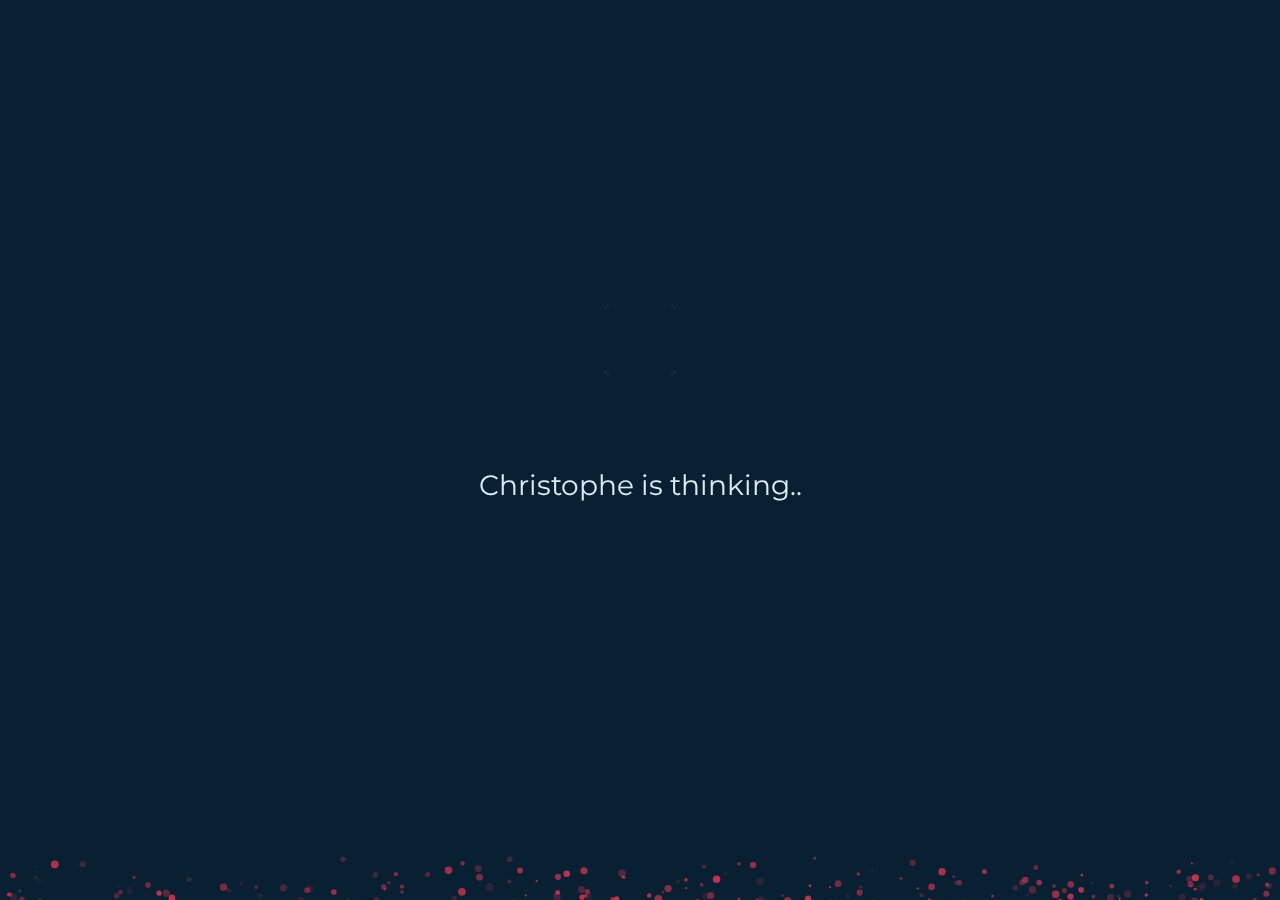
<file: index.html>
<!DOCTYPE html>
<html lang="en">
<head>
    <meta charset="UTF-8">
    <meta http-equiv="X-UA-Compatible" content="IE=edge">
    <meta name="viewport" content="width=µ, initial-scale=1.0">
    <link rel="preconnect" href="https://fonts.googleapis.com">
    <link rel="preconnect" href="https://fonts.gstatic.com" crossorigin>
    <link href="https://fonts.googleapis.com/css2?family=Montserrat:wght@100;300;400;600;700&family=Roboto:wght@100;300;400;700&display=swap" rel="stylesheet"> 
    <link rel="stylesheet" href="scss/style.css">
    <script src="app.js" defer></script>
    <title>Christophe Poisson</title>

    <link rel="shortcut icon" href="img/code-outline.svg" type="image/x-icon">

</head>
<body>
    <div class="loader-wrapper">
        <div class="loader">
            <div class="large-cube">
                <div class="small-cube"></div>
            </div>
        </div>
        <p>Christophe is thinking..</p>
    </div>
    <div id="large-header" class="large-header">
        <canvas id="demo-canvas"></canvas>    
    </div>
    <header id="header" class="loading">
        <img src="img/code-outline.svg" alt="logo-svg">
        <div class="burger" id="burger">
            <span></span>
        </div>
        <nav id="desktop-nav">
            <ul>
                <li id="section-1-desktop">Home</li>
                <li id="section-2-desktop">About</li>
                <li id="section-3-desktop">My work</li>
                <li id="section-4-desktop">Contact</li>
            </ul>
           
        </nav>

        <aside id="aside">
            <nav class="mobile-nav" id="mobile-nav">
                <ul>
                    <li id="section-1">Home</li>
                    <li id="section-2">About</li>
                    <li id="section-3">My work</li>
                    <li id="section-4">Contact</li>
                </ul>
               
            </nav>
        </aside>
        <div class="menu-bg" id="menu-bg" ></div>

        

    </header>
    <main class="loading" id="main">
        <section id="hero">
            <div id="hero-intro">
                Hello friend, my name is
            </div>
            <h1>Christophe Poisson</h1>
            <div id="hero-followup">
                I love to build stuff for the internet. And coffee
            </div>
           
            <p id="hero-description">
                I'm a junior web developer that primarily focuses on the front-end.
                I love minimal designs that bring ideas to life
            </p>
            <div class="btn" id="get-in-touch">
                Get in touch
            </div>
        </section>
        <section id="technology">
            <h2>About<span class="accent"> me</span></h2>
            
            <div class="bio">
                <p class="about">
                    I'm Chris a junior Web developer based in Belgium. My main focus is the front-end, but my skills don't stop there. I have some experience in several programming languages such as C++ and Java. I'm open to all kinds of new technologies and always eager to learn in order to become a more polyvalent developer. I'm currently learning TailWind CSS and PHP. 
                </p>
                <a class="resume btn" href="resume.pdf" target="_blank">Check out my resume</a>
            </div>
            
            <p class="description" id="grid-tech">
                Those are the main <span class="accent"> tech</span> I'm using to build websites
            </p>

           <div class="skill-wrapper">
                <div class="skill-card" id="HTML">
                    <h3>
                    <span class="accent">&lt;</span> HTML 5 <span class="accent">&gt;</span>
                    </h3>
                    <p>
                    Every serious Websites need a strong back bone. I'm using HTML 5 to give proper and solid foundation to any website I build.
                    </p>
                </div>
                <div class="skill-card" id="CSS">
                    <h3>
                    <span class="accent">{</span> CSS 3 <span class="accent">}</span>
                    </h3>
                    <p>
                    The first impression given by your Website is his look. I use CSS 3 to create simple yet attractive designs that will make your website pop 
                    </p>
                </div>
                <div class="skill-card" id="ES6">
                    <h3>
                    Javascript <span class="accent" >( );</span>
                    </h3>
                    <p>
                    Every website can become more catchy with Javascript. I use Javascript to create immersive and rich experiences for the users
                    </p>
                </div>
                <div class="skill-card" id="SASS">
                    <h3>
                    <span class="accent">_</span> SASS 
                    </h3>
                    <p>
                    Writing maintainable code is important. Extending CSS with SASS allows me to write CSS more effectively while unlocking new features to get the most out of CSS
                    </p>
                </div>
           </div>
          
            <p class="description" id="grid-tool">
                Some <span class="accent"> tools</span> I'm familar with: 
            </p>
            <div class="tool-wrapper" id="tool-card">
                <div class="tool-card">
                    <img src="img/tool.svg" alt="tool-icon" class="tool">
                    <h3>VSCode</h3>
                    <p>
                        Having a feature rich editor can come a long way when it comes to productivity. VScode features allow me to work faster and more efficiently
                    </p>
                </div>

                <div class="tool-card">
                    <img src="img/tool.svg" alt="tool-icon" class="tool">
                    <h3>GitHub</h3>
                    <p>
                        GitHub is one of the most popular collaboration tool out there. GitHub provide must have tool for collaboration and versioning  to always be as efficient as possible
                    </p>
                </div>

                <div class="tool-card">
                    <img src="img/tool.svg" alt="tool-icon" class="tool">
                    <h3>Figma</h3>
                    <p>
                        Jumping straight into coding is never a great way to approach website developement. I use Figma to get my idea in place and get feedback about any design idea
                    </p>
                </div>



              
               
            </div>

        </section>
        <section id="showcase">
            <h2>Some of my <span class="accent"> Projects</span></h2>
            <div class="portfolio-card odd-card">
                <img src="img/devfinder.png" alt="project-1">
                
                <div class="card-info ">
                    <h3>GitHub devfinder</h3>
                    <p class="app-presentation">
                        Simple web app that allows the user to search through the github user base to gather general info about developers from github. Uses the github API to fetch the various data
                    </p>
                    <div class="link-wrapper">
                        <a href="https://github.com/KruleDev/GitHubuserSearch" target="_blank">See on github</a>
                        <img src="img/chevron-right-outline.svg" alt="arrow-link">
                    </div>
                    <h4>Tech used</h4>
                    <div class="tech-used">
                        <div class="tech">HTML 5</div>
                        <div class="tech">CSS 3</div>
                        <div class="tech">Javascript</div>
                        <div class="tech">API</div>
                    </div>
    
                    <div class="link-wrapper">
                        <a href="https://git-hubuser-search.vercel.app/" target="_blank">See the website live</a>
                        <img src="img/external-link-outline.svg" alt="arrow-link" id="external-icon">
                    </div>
                </div>
               
            </div>
            <div class="portfolio-card even-card">
                <img src="img/project-2.png" alt="project-1">
                
                <div class="card-info">
                    <h3>OpenData Bruxelles</h3>
                    <p class="app-presentation">
                        Web app that fetches data from the OpenData API to provide the nearest public WiFi network in Bruxelles. The static maps are generated with Jawg maps
                    </p>
                    <div class="link-wrapper">
                        <a href="https://github.com/KruleDev/OpenDataBruxelles" target="_blank">See on github</a>
                        <img src="img/chevron-right-outline.svg" alt="arrow-link">
                    </div>
                    <h4>Tech used</h4>
                    <div class="tech-used">
                        <div class="tech">HTML 5</div>
                        <div class="tech">CSS 3</div>
                        <div class="tech">Javascript</div>
                        <div class="tech">API</div>
                    </div>
    
                    <div class="link-wrapper">
                        <a href="https://open-data-bruxelles.vercel.app/" target="_blank">See the website live</a>
                        <img src="img/external-link-outline.svg" alt="arrow-link" id="external-icon">
                    </div>
                </div>
               
            </div>

            <div class="portfolio-card odd-card">
                <img src="img/project-3.png" alt="project-1" >
                
                <div class="card-info ">
                    <h3>Fiber Landing Page</h3>
                    <p class="app-presentation">
                       Classic Landing page design from Codewell. Build with mobile first in mind, it contains most of the primary component of a regular landing page. 
                    </p>
                    <div class="link-wrapper">
                        <a href="https://github.com/KruleDev/FiberLandingPage" target="_blank">See on github</a>
                        <img src="img/chevron-right-outline.svg" alt="arrow-link">
                    </div>
                    <h4>Tech used</h4>
                    <div class="tech-used">
                        <div class="tech">HTML 5</div>
                        <div class="tech">CSS 3</div>
                        <div class="tech">Mobile first</div>

                    </div>
    
                    <div class="link-wrapper">
                        <a href="https://fiber-landing-page-coral.vercel.app/" target="_blank">See the website live</a>
                        <img src="img/external-link-outline.svg" alt="arrow-link" id="external-icon">
                    </div>
                </div>
               
            </div>
        </section>
        <section id="contact">
            <h2>Get in <span class="accent"> touch</span> !</h2>
            <p>
                Feel free to send a message if you want to chat about a project. Ill gladly answer to discuss any idea you have in mind
               
            </p>
            <div class="socials">
                <p>
                    Or you can reach me on my <span class="accent">socials</span>:
                </p>
                <div class="socials-link">
                    <a href="https://codepen.io/kruledev" target="_blank">
                        <img src="img/codepen.svg" alt="codepen-social" >
                    </a>
                    <a href="https://github.com/KruleDev" target="_blank">
                        <img src="img/github-outline.svg" alt="github-social" >
                    </a>
                    <a href="https://twitter.com/DevKrule" target="_blank">
                        <img src="img/twitter-outline.svg" alt="codepen-social">
                    </a>
                </div>
               
            </div>
            <form action="https://formsubmit.co/csa.poisson@protonmail.com" method="POST" class="contact-form">
                <input type="text" name="name" placeholder="Name" required>
                <input type="email" name="email" placeholder="Your email" required>
                <input type="hidden" name="_captcha" value="false">
                <input type="hidden" name="_next" value="https://christophe-poisson-portfolio.vercel.app/thanks.html">
                <textarea name="message" id="message-mail" cols="20" rows="10" placeholder="Your message"></textarea>
                <button type="submit" class="contact-submit" id="contact-submit">Send your message</button>
           </form>

        </section>
        
    </main>
    <footer class="loading" id="footer">
        &copy; Krule Dev 2021
    </footer>
</body>
</html>
</file>
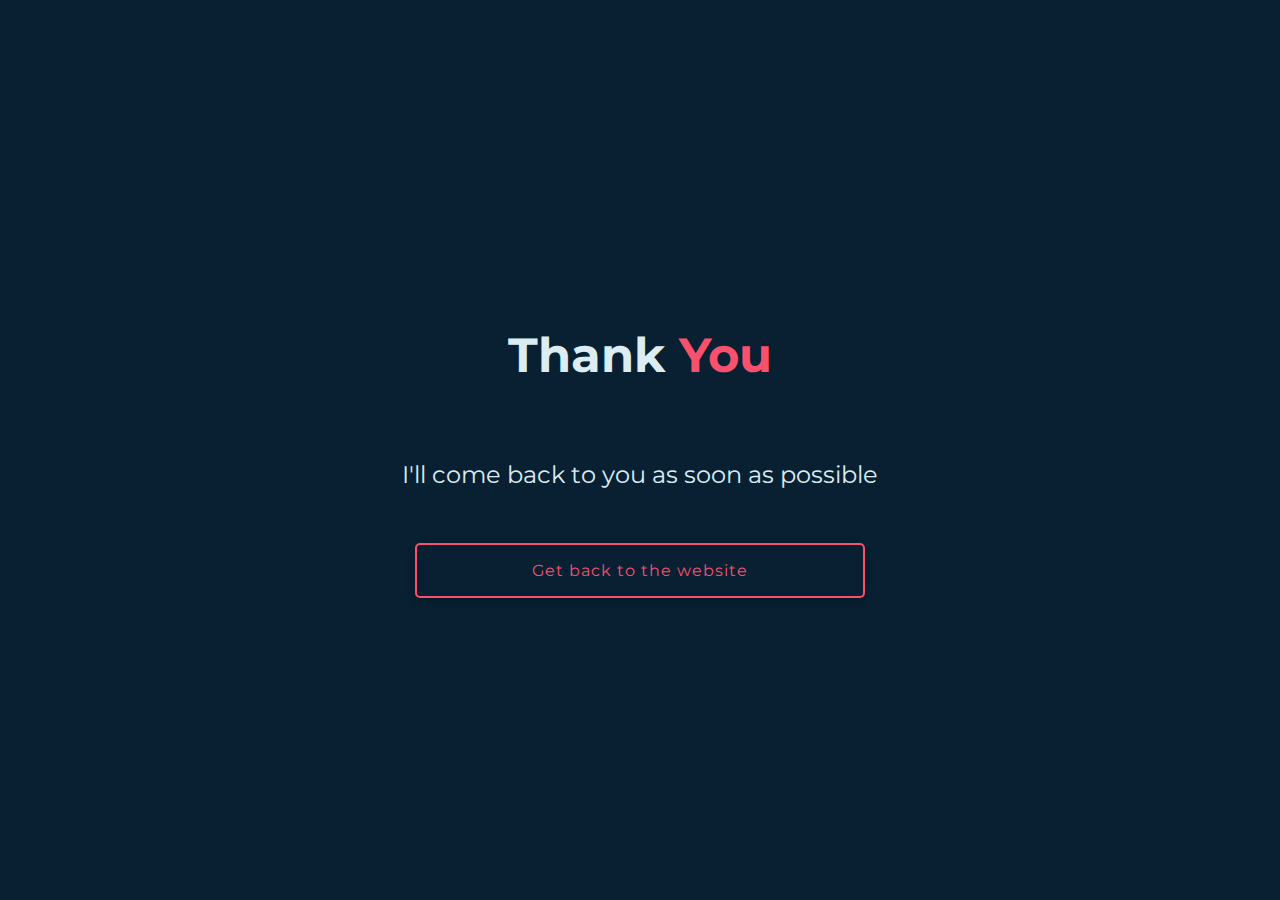
<file: thanks.html>
<!DOCTYPE html>
<html lang="en">
<head>
    <meta charset="UTF-8">
    <meta http-equiv="X-UA-Compatible" content="IE=edge">
    <meta name="viewport" content="width=device-width, initial-scale=1.0">
    <link rel="preconnect" href="https://fonts.googleapis.com">
    <link rel="preconnect" href="https://fonts.gstatic.com" crossorigin>
    <link href="https://fonts.googleapis.com/css2?family=Montserrat:wght@100;300;400;600;700&family=Roboto:wght@100;300;400;700&display=swap" rel="stylesheet"> 
    <link rel="stylesheet" href="scss/style.css">
    <link rel="shortcut icon" href="img/code-outline.svg" type="image/x-icon">
    <title>Thank you !</title>
</head>
<body>
    <div class="thank-you-wrapper">
        <h1>Thank <span class="accent">You</span></h1>
        <p>I'll come back to you as soon as possible</p>
        <a href="index.html" class="btn">Get back to the website</a>
    </div>
    
</body>
</html>
</file>
<file: scss/style.css>
/*#f73e5e*/
/*6B778D*/
html, * {
  -webkit-box-sizing: border-box;
          box-sizing: border-box;
  padding: 0;
  margin: 0;
}

h1 {
  margin: 1.5rem 0;
}

h2 {
  margin: 0.625rem 0 3.125rem 0;
}

h3 {
  margin-bottom: 1rem;
}

h4 {
  margin-top: 0.625rem;
}

a {
  text-decoration: none;
}

li {
  list-style-type: none;
}

/* 
    * General typo rules only
    * Component typography rules are in the respective component file
*/
body, input, textarea, button {
  font-family: 'Montserrat', sans-serif;
}

h1, h2, h3, h4 {
  font-weight: 400;
}

h1 {
  font-size: clamp(2rem, 8vw, 4rem);
}

h2 {
  font-size: clamp(2rem, 8vw, 3rem);
}

h3 {
  font-size: 1.25rem;
}

h4 {
  font-size: 1.125rem;
}

p {
  line-height: 1.6;
  text-align: justify;
}

body {
  display: -webkit-box;
  display: -ms-flexbox;
  display: flex;
  -webkit-box-orient: vertical;
  -webkit-box-direction: normal;
      -ms-flex-direction: column;
          flex-direction: column;
  -webkit-box-align: center;
      -ms-flex-align: center;
          align-items: center;
  background-color: #082032;
  color: #DBEDF3;
}

main {
  width: 100%;
  display: -webkit-box;
  display: -ms-flexbox;
  display: flex;
  -webkit-box-orient: vertical;
  -webkit-box-direction: normal;
      -ms-flex-direction: column;
          flex-direction: column;
  -webkit-box-align: center;
      -ms-flex-align: center;
          align-items: center;
}

section {
  width: clamp(20rem, 80vw, 43.75rem);
  margin-bottom: 6.25rem;
}

.accent {
  color: #f8516d;
}

#large-header {
  position: fixed;
  height: 100vh;
  width: 100vw;
  z-index: -1;
}

header {
  display: -webkit-box;
  display: -ms-flexbox;
  display: flex;
  -webkit-box-align: center;
      -ms-flex-align: center;
          align-items: center;
  -webkit-box-pack: justify;
      -ms-flex-pack: justify;
          justify-content: space-between;
  position: fixed;
  padding: 0 clamp(0.5rem, 10%, 2rem);
  top: 0;
  -webkit-transition: 0.3s;
  transition: 0.3s;
  width: 100%;
  background-color: #082032;
  height: 4.375em;
  z-index: 2;
}

header img {
  max-height: 3.125em;
}

/************************************************************************/
/******************************HERO SECTION******************************/
/************************************************************************/
#hero {
  padding-top: 11.875rem;
  display: -webkit-box;
  display: -ms-flexbox;
  display: flex;
  -webkit-box-orient: vertical;
  -webkit-box-direction: normal;
      -ms-flex-direction: column;
          flex-direction: column;
  min-height: calc(100vh - 4.375rem);
}

#hero-intro {
  color: #f8516d;
  letter-spacing: 1px;
  font-size: 1.125rem;
}

#hero-followup {
  color: #97a0b0;
  font-size: clamp(1.625rem, 8vw, 2.75rem);
}

#hero-description {
  margin: 4.375rem 0;
  letter-spacing: 1px;
  width: clamp(20rem, 60vw, 31.25rem);
}

/************************************************************************/
/*****************************ABOUT SECTION******************************/
/************************************************************************/
#technology {
  display: -webkit-box;
  display: -ms-flexbox;
  display: flex;
  -webkit-box-orient: vertical;
  -webkit-box-direction: normal;
      -ms-flex-direction: column;
          flex-direction: column;
}

#technology .description {
  font-size: clamp(1.125rem, 8vw, 1.75rem);
  color: #6B778D;
  margin: 50px 0;
}

.bio {
  display: -webkit-box;
  display: -ms-flexbox;
  display: flex;
  -webkit-box-orient: vertical;
  -webkit-box-direction: normal;
      -ms-flex-direction: column;
          flex-direction: column;
  -webkit-box-align: center;
      -ms-flex-align: center;
          align-items: center;
}

.bio a {
  margin: 1.875rem 0;
}

.about {
  margin: 1.875rem 0;
  letter-spacing: 1px;
  position: relative;
  width: clamp(20rem, 60vw, 28.125rem);
}

.about::before {
  content: '';
  position: absolute;
  width: 1.25rem;
  height: 1.25rem;
  top: -1.875rem;
  left: 0;
  background-image: url("../img/left-quote-svgrepo-com.svg");
}

.about::after {
  content: '';
  position: absolute;
  width: 1.25rem;
  height: 1.25rem;
  bottom: -1.875rem;
  right: 0;
  background-image: url("../img/right-quote-svgrepo-com.svg");
}

.skill-wrapper {
  display: -webkit-box;
  display: -ms-flexbox;
  display: flex;
  -ms-flex-wrap: wrap;
      flex-wrap: wrap;
  -webkit-box-pack: center;
      -ms-flex-pack: center;
          justify-content: center;
  -webkit-box-align: center;
      -ms-flex-align: center;
          align-items: center;
}

.tool-wrapper {
  display: -webkit-box;
  display: -ms-flexbox;
  display: flex;
  -ms-flex-wrap: wrap;
      flex-wrap: wrap;
  -webkit-box-pack: center;
      -ms-flex-pack: center;
          justify-content: center;
}

/************************************************************************/
/*****************************PROJECT SECTION****************************/
/************************************************************************/
#showcase {
  display: -webkit-box;
  display: -ms-flexbox;
  display: flex;
  -webkit-box-orient: vertical;
  -webkit-box-direction: normal;
      -ms-flex-direction: column;
          flex-direction: column;
  -webkit-box-align: center;
      -ms-flex-align: center;
          align-items: center;
}

/************************************************************************/
/****************************CONTACT SECTION*****************************/
/************************************************************************/
#contact {
  gap: 2rem;
}

#contact p {
  margin-bottom: 1.875rem;
  color: #DBEDF3;
}

.contact-submit, .btn {
  text-align: center;
  font-size: 1rem;
  position: relative;
  letter-spacing: 1px;
}

.socials-link {
  display: -webkit-box;
  display: -ms-flexbox;
  display: flex;
  -ms-flex-pack: distribute;
      justify-content: space-around;
}

.socials-link a img {
  width: 1.875rem;
  -webkit-transition: .1s ease-in-out;
  transition: .1s ease-in-out;
}

.socials-link a img:hover {
  -webkit-transform: scale(1.2);
          transform: scale(1.2);
}

footer {
  padding: 1.25rem 2.5rem;
  color: #97a0b0;
  border-top: 1px solid #f8516d;
}

.thank-you-wrapper {
  display: -webkit-box;
  display: -ms-flexbox;
  display: flex;
  -webkit-box-orient: vertical;
  -webkit-box-direction: normal;
      -ms-flex-direction: column;
          flex-direction: column;
  -webkit-box-align: center;
      -ms-flex-align: center;
          align-items: center;
  -webkit-box-pack: center;
      -ms-flex-pack: center;
          justify-content: center;
  gap: 3rem;
  min-height: 100vh;
  width: clamp(18rem, 90vw, 40rem);
}

.thank-you-wrapper h1 {
  font-size: 3rem;
  font-weight: bold;
}

.thank-you-wrapper p {
  font-size: 1.5rem;
}

.skill-card {
  background-color: #2C394B;
  min-width: 20rem;
  max-width: 22.5rem;
  padding: 1.25rem 1.875rem;
  border-radius: 5px;
  position: relative;
  margin: 1.25rem;
  /*
     TODO: Find a better way to get the same height
     TODO: Grid on col flow ?
    */
  min-height: 245px;
  -webkit-box-shadow: rgba(0, 0, 0, 0.24) 0px 3px 8px;
          box-shadow: rgba(0, 0, 0, 0.24) 0px 3px 8px;
}

.skill-card h3 {
  text-align: center;
  font-size: 1.5rem;
}

.skill-card p {
  margin-top: 1.25rem;
  color: #97a0b0;
}

.skill-card:before, .skill-card:after {
  content: '';
  position: absolute;
  top: 0;
  left: 0;
  right: 0;
  bottom: 0;
  border-radius: inherit;
  border: 3px solid #f8516d;
}

.skill-card:before {
  -webkit-clip-path: inset(0 calc(100% - 5rem) calc(100% - 2.5rem) 0);
          clip-path: inset(0 calc(100% - 5rem) calc(100% - 2.5rem) 0);
}

.skill-card::after {
  -webkit-clip-path: inset(calc(100% - 2.5rem) 0 0 calc(100% - 5rem));
          clip-path: inset(calc(100% - 2.5rem) 0 0 calc(100% - 5rem));
}

.tool-card {
  position: relative;
  min-width: 20rem;
  max-width: 22rem;
  background-color: #2C394B;
  padding: 1.25rem 1.875rem;
  border-radius: 5px;
  overflow: hidden;
  -webkit-box-shadow: rgba(0, 0, 0, 0.24) 0px 3px 8px;
          box-shadow: rgba(0, 0, 0, 0.24) 0px 3px 8px;
  margin: 1.25rem;
}

.tool-card h3 {
  color: #f8516d;
}

.tool-card .tool {
  position: absolute;
  width: 18.75rem;
}

.tool-card p {
  position: relative;
}

.portfolio-card {
  display: -webkit-box;
  display: -ms-flexbox;
  display: flex;
  -webkit-box-orient: vertical;
  -webkit-box-direction: normal;
      -ms-flex-direction: column;
          flex-direction: column;
  width: clamp(20rem, 90vw, 28.125rem);
  border-radius: 5px;
  overflow: hidden;
  margin-bottom: 2.5rem;
  -webkit-box-shadow: rgba(0, 0, 0, 0.24) 0px 3px 8px;
          box-shadow: rgba(0, 0, 0, 0.24) 0px 3px 8px;
}

.portfolio-card .card-info {
  display: -webkit-box;
  display: -ms-flexbox;
  display: flex;
  -webkit-box-orient: vertical;
  -webkit-box-direction: normal;
      -ms-flex-direction: column;
          flex-direction: column;
  background-color: #2C394B;
  padding: 1.25rem;
}

.portfolio-card + img {
  position: relative;
  width: 100%;
  -ms-flex-item-align: center;
      -ms-grid-row-align: center;
      align-self: center;
  -webkit-box-shadow: 0 4px 4px -2px rgba(0, 0, 0, 0.24);
          box-shadow: 0 4px 4px -2px rgba(0, 0, 0, 0.24);
}

.app-presentation {
  color: #97a0b0;
}

.tech-used {
  font-weight: 600;
  display: -webkit-box;
  display: -ms-flexbox;
  display: flex;
  -webkit-box-pack: space-evenly;
      -ms-flex-pack: space-evenly;
          justify-content: space-evenly;
}

.tech {
  padding: .5rem;
  background-color: #f8516d;
  border-radius: 2rem;
  font-size: 0.75rem;
  margin: 1.875rem 0;
  -webkit-box-shadow: rgba(0, 0, 0, 0.15) 0px 5px 15px 0px;
          box-shadow: rgba(0, 0, 0, 0.15) 0px 5px 15px 0px;
}

.btn, .contact-submit {
  background-color: #082032;
  border: 0.125rem solid #f8516d;
  -webkit-box-shadow: rgba(0, 0, 0, 0.24) 0px 3px 8px;
          box-shadow: rgba(0, 0, 0, 0.24) 0px 3px 8px;
  z-index: 1;
  border-radius: 5px;
  color: #f8516d;
  padding: 1rem 1.25rem;
  width: clamp(20rem, 100%, 28.125rem);
  -webkit-transition: 0.4s ease-in-out;
  transition: 0.4s ease-in-out;
  cursor: pointer;
  overflow: hidden;
}

.btn:hover, .contact-submit:hover {
  color: #DBEDF3;
}

.btn:hover::before, .contact-submit:hover::before {
  -webkit-transform: scaleX(1.1);
          transform: scaleX(1.1);
}

.btn::before, .contact-submit::before {
  content: '';
  z-index: -1;
  position: absolute;
  top: 0;
  left: 0;
  bottom: 0;
  right: 0;
  background-color: #f8516d;
  -webkit-transition: -webkit-transform 0.3s ease-in-out;
  transition: -webkit-transform 0.3s ease-in-out;
  transition: transform 0.3s ease-in-out;
  transition: transform 0.3s ease-in-out, -webkit-transform 0.3s ease-in-out;
  -webkit-transform: scaleX(0);
          transform: scaleX(0);
  -webkit-transform-origin: left;
          transform-origin: left;
}

.contact-submit {
  width: 100%;
}

.link-wrapper {
  display: -webkit-box;
  display: -ms-flexbox;
  display: flex;
  -webkit-box-align: center;
      -ms-flex-align: center;
          align-items: center;
  -ms-flex-item-align: end;
      align-self: flex-end;
  margin: .5rem;
}

.link-wrapper a {
  color: #DBEDF3;
  position: relative;
  overflow: hidden;
  background: -webkit-gradient(linear, left top, right top, from(#f8516d), color-stop(50%, #f8516d), color-stop(50%, #DBEDF3));
  background: linear-gradient(to right, #f8516d, #f8516d 50%, #DBEDF3 50%);
  background-clip: text;
  -webkit-background-clip: text;
  -webkit-text-fill-color: transparent;
  background-size: 200% 100%;
  background-position: 100%;
  -webkit-transition: background-position 275ms ease;
  transition: background-position 275ms ease;
  -webkit-transition: 0.2s ease-in-out;
  transition: 0.2s ease-in-out;
  font-size: 0.938rem;
  font-weight: 600;
}

.link-wrapper:hover a {
  background-position: 0 100%;
  -webkit-transform: scale(1.1);
          transform: scale(1.1);
}

.link-wrapper:focus a {
  background-position: 0 100%;
  -webkit-transform: scale(1.1);
          transform: scale(1.1);
}

.link-wrapper:hover img {
  -webkit-transform: scale(1.3) rotateZ(360deg) translateX(0.25rem);
          transform: scale(1.3) rotateZ(360deg) translateX(0.25rem);
}

.link-wrapper img {
  width: 1.875rem;
  -webkit-transition: 0.2s ease-in-out;
  transition: 0.2s ease-in-out;
}

#external-icon {
  height: 1.25rem;
  margin: 0 .5rem;
}

/************************************************************************/
/***************************LOADING ANIMATION****************************/
/************************************************************************/
/*
 * Loading animation made of 2 cube rotating, one of wich scaling down and up
*/
.loader-wrapper {
  display: -webkit-box;
  display: -ms-flexbox;
  display: flex;
  -webkit-box-orient: vertical;
  -webkit-box-direction: normal;
      -ms-flex-direction: column;
          flex-direction: column;
  -webkit-box-pack: center;
      -ms-flex-pack: center;
          justify-content: center;
  -webkit-box-align: center;
      -ms-flex-align: center;
          align-items: center;
  height: 100vh;
}

.loader-wrapper p {
  font-size: 1.75rem;
  margin: 3.125em 0;
  text-align: center;
}

.loader {
  -webkit-animation: loader-rotation 1s infinite ease-in-out;
          animation: loader-rotation 1s infinite ease-in-out;
}

@-webkit-keyframes loader-rotation {
  0% {
    -webkit-transform: rotate(0deg);
            transform: rotate(0deg);
  }
  100% {
    -webkit-transform: rotate(90deg);
            transform: rotate(90deg);
  }
}

@keyframes loader-rotation {
  0% {
    -webkit-transform: rotate(0deg);
            transform: rotate(0deg);
  }
  100% {
    -webkit-transform: rotate(90deg);
            transform: rotate(90deg);
  }
}

.large-cube, .small-cube {
  height: 4.375rem;
  width: 4.375rem;
  background-color: #f8516d;
  border-radius: 5px;
}

.small-cube {
  background-color: #082032;
  -webkit-animation: small-box-animation 1s alternate infinite ease-in-out;
          animation: small-box-animation 1s alternate infinite ease-in-out;
}

@-webkit-keyframes small-box-animation {
  0% {
    -webkit-transform: scale(0.6);
            transform: scale(0.6);
  }
  100% {
    -webkit-transform: scale(0.8);
            transform: scale(0.8);
  }
}

@keyframes small-box-animation {
  0% {
    -webkit-transform: scale(0.6);
            transform: scale(0.6);
  }
  100% {
    -webkit-transform: scale(0.8);
            transform: scale(0.8);
  }
}

.loading {
  opacity: 0;
  display: none;
}

html {
  scrollbar-color: #f8516d #061825;
  scrollbar-width: thin;
}

html ::-webkit-scrollbar {
  width: .5rem;
}

html ::-webkit-scrollbar-track {
  border-radius: 0.625rem;
}

html ::-webkit-scrollbar-thumb {
  border-radius: .5rem;
  background-color: #f8516d;
}

nav ul {
  display: -webkit-box;
  display: -ms-flexbox;
  display: flex;
  -webkit-box-align: center;
      -ms-flex-align: center;
          align-items: center;
  -webkit-box-pack: center;
      -ms-flex-pack: center;
          justify-content: center;
}

nav ul li {
  margin: 0.625rem;
  cursor: pointer;
  -webkit-transition: 0.2s ease-in-out;
  transition: 0.2s ease-in-out;
  position: relative;
}

nav ul li:hover:after {
  width: 100%;
  left: 0;
}

nav ul li:after {
  content: "";
  height: .125rem;
  left: 50%;
  display: block;
  position: absolute;
  background: #f8516d;
  -webkit-transition: width 0.3s ease 0s, left 0.3s ease 0s;
  transition: width 0.3s ease 0s, left 0.3s ease 0s;
  width: 0;
  -webkit-transform: translateY(0.3125rem);
          transform: translateY(0.3125rem);
}

#desktop-nav {
  display: none;
}

#desktop-nav li:hover {
  color: #f8516d;
}

.mobile-nav {
  display: none;
  -webkit-box-orient: vertical;
  -webkit-box-direction: normal;
      -ms-flex-direction: column;
          flex-direction: column;
  -webkit-box-align: center;
      -ms-flex-align: center;
          align-items: center;
  position: fixed;
  top: 0;
  right: 0;
  bottom: 0;
  z-index: -1;
  padding: 1.25rem;
}

.mobile-nav ul {
  display: -webkit-box;
  display: -ms-flexbox;
  display: flex;
  -webkit-box-orient: vertical;
  -webkit-box-direction: normal;
      -ms-flex-direction: column;
          flex-direction: column;
  padding-top: 3.125rem;
}

.mobile-nav ul li {
  margin: 1.25rem;
  font-size: 1.125rem;
}

.mobile-nav ul li:hover {
  -webkit-transform: scale(1.1);
          transform: scale(1.1);
}

aside {
  opacity: 0;
  visibility: hidden;
  -webkit-transition: opacity 0.6s ease-in-out;
  transition: opacity 0.6s ease-in-out;
}

aside.test {
  opacity: 1;
  visibility: visible;
}

.mobile-menu-active {
  display: -webkit-box;
  display: -ms-flexbox;
  display: flex;
}

.contact-form {
  display: -webkit-box;
  display: -ms-flexbox;
  display: flex;
  -webkit-box-orient: vertical;
  -webkit-box-direction: normal;
      -ms-flex-direction: column;
          flex-direction: column;
  -webkit-box-align: center;
      -ms-flex-align: center;
          align-items: center;
  color: #DBEDF3;
  caret-color: #DBEDF3;
  min-width: 20rem;
  margin-top: 1.875rem;
}

.contact-form input, .contact-form textarea {
  color: #DBEDF3;
  font-size: 1rem;
  background-color: #2C394B;
  width: clamp(20rem, 80vw, 25rem);
  min-width: 20rem;
  padding: 0.8rem;
  margin: .5rem 0 .5rem 0;
  border: none;
  border-radius: 5px;
  -webkit-box-shadow: rgba(0, 0, 0, 0.24) 0px 3px 8px;
          box-shadow: rgba(0, 0, 0, 0.24) 0px 3px 8px;
}

.contact-form input:focus, .contact-form textarea:focus {
  outline: 2px solid #f8516d;
}

.contact-form input::-webkit-input-placeholder, .contact-form textarea::-webkit-input-placeholder {
  color: #DBEDF3;
  opacity: 0.8;
}

.contact-form input:-ms-input-placeholder, .contact-form textarea:-ms-input-placeholder {
  color: #DBEDF3;
  opacity: 0.8;
}

.contact-form input::-ms-input-placeholder, .contact-form textarea::-ms-input-placeholder {
  color: #DBEDF3;
  opacity: 0.8;
}

.contact-form input::placeholder, .contact-form textarea::placeholder {
  color: #DBEDF3;
  opacity: 0.8;
}

.contact-form textarea {
  resize: none;
  margin-bottom: 1rem;
}

.contact-form button {
  max-width: 25rem;
}

/*
    * Mobile menu shape
*/
.menu-bg {
  position: absolute;
  -webkit-transition: 0.4s ease-in-out;
  transition: 0.4s ease-in-out;
  right: 0;
  width: 0;
  height: 0;
}

.menu-bg-active {
  width: 43.75rem;
  height: 43.75rem;
  background-color: #f8516d;
  border-radius: 31.25rem;
  -webkit-transform: translate(31.25rem, 6.25rem);
          transform: translate(31.25rem, 6.25rem);
  z-index: -2;
  visibility: visible;
  opacity: 1;
}

/*
    * Mobile menu toggle
    * Burger with span technique
*/
.burger {
  width: 2.25rem;
  height: 1.5rem;
  cursor: pointer;
  position: absolute;
  right: clamp(1rem, 50%, 2rem);
}

.burger.active span {
  background-color: transparent;
}

.burger.active span::before {
  -webkit-transform: translateY(0) rotateZ(45deg);
          transform: translateY(0) rotateZ(45deg);
  background-color: #DBEDF3;
}

.burger.active span::after {
  -webkit-transform: translateY(0) rotateZ(-45deg);
          transform: translateY(0) rotateZ(-45deg);
  background-color: #DBEDF3;
}

.burger span {
  display: block;
  width: 100%;
  height: 0.25rem;
  border-radius: 0.625rem;
  position: absolute;
  top: 50%;
  -webkit-transform: translateY(-50%);
          transform: translateY(-50%);
  background-color: #f8516d;
}

.burger span::before, .burger span::after {
  content: '';
  position: absolute;
  width: 100%;
  height: 0.25rem;
  background-color: #f8516d;
  border-radius: 0.625rem;
  -webkit-transition: 0.4s ease-in-out;
  transition: 0.4s ease-in-out;
}

.burger span::before {
  -webkit-transform: translateY(0.625rem);
          transform: translateY(0.625rem);
}

.burger span::after {
  -webkit-transform: translateY(-0.625rem);
          transform: translateY(-0.625rem);
}

/************************************************************************/
/*****************************MEDIA QUERIES******************************/
/************************************************************************/
/*Tablet design*/
@media only screen and (min-width: 48em) {
  .menu-bg {
    display: none;
  }
  header {
    width: 100%;
    -webkit-box-pack: space-evenly;
        -ms-flex-pack: space-evenly;
            justify-content: space-evenly;
  }
  .burger {
    display: none;
  }
  #desktop-nav {
    display: -webkit-box;
    display: -ms-flexbox;
    display: flex;
    font-size: 1.25rem;
  }
  nav {
    display: -webkit-box;
    display: -ms-flexbox;
    display: flex;
  }
  nav ul li {
    margin: 1.25rem;
  }
  #hero {
    -webkit-box-pack: center;
        -ms-flex-pack: center;
            justify-content: center;
  }
  #hero .btn {
    width: 12.5rem;
  }
  h1 {
    font-weight: 600;
  }
  /**/
  #hero-description {
    font-size: 1.25rem;
  }
  #technology {
    width: 46.25rem;
  }
  #technology .about {
    width: 31.25rem;
    -ms-flex-item-align: center;
        -ms-grid-row-align: center;
        align-self: center;
  }
  #technology .about + p {
    width: 31.25rem;
    -ms-flex-item-align: center;
        -ms-grid-row-align: center;
        align-self: center;
  }
  #technology .about::before {
    width: 2.5rem;
    height: 2.5rem;
    top: -2.5rem;
    left: -2.5rem;
  }
  #technology .about::after {
    width: 2.5rem;
    height: 2.5rem;
    bottom: -2.5rem;
    right: -2.5rem;
  }
  #technology a {
    width: auto;
  }
  .skill-wrapper {
    display: -ms-grid;
    display: grid;
    gap: 1.25rem;
        grid-template-areas: "HTML CSS"
 "ES6 SASS";
  }
  .skill-wrapper #HTML {
    -ms-grid-row: 1;
    -ms-grid-column: 1;
    grid-area: HTML;
  }
  .skill-wrapper #CSS {
    -ms-grid-row: 1;
    -ms-grid-column: 2;
    grid-area: CSS;
  }
  .skill-wrapper #ES6 {
    -ms-grid-row: 2;
    -ms-grid-column: 1;
    grid-area: ES6;
  }
  .skill-wrapper #SASS {
    -ms-grid-row: 2;
    -ms-grid-column: 2;
    grid-area: SASS;
  }
  .skill-card {
    margin: 0;
  }
  aside {
    display: none;
  }
  #showcase {
    width: clamp(47.5rem, 80vw, 75rem);
  }
  .portfolio-card {
    width: clamp(20rem, 70vw, 40rem);
    -webkit-box-shadow: none;
            box-shadow: none;
    -webkit-box-align: center;
        -ms-flex-align: center;
            align-items: center;
  }
  .portfolio-card img:first-child {
    max-width: 40rem;
    -webkit-transition: 0.2s ease-in-out;
    transition: 0.2s ease-in-out;
  }
  .portfolio-card img:first-child:hover {
    -webkit-filter: blur(0);
            filter: blur(0);
  }
  /*
    .odd-card{
        
        flex-direction: row-reverse;

    }
*/
  .tech-used {
    max-width: 25rem;
    -ms-flex-item-align: center;
        -ms-grid-row-align: center;
        align-self: center;
    gap: 2rem;
  }
  #contact {
    display: -ms-grid;
    display: grid;
    width: 46.875rem;
        grid-template-areas: "title form "
 "description form "
 "socials form";
    justify-items: center;
  }
  #contact h2 {
    -ms-grid-row: 1;
    -ms-grid-column: 1;
    grid-area: title;
    -ms-flex-item-align: end;
        -ms-grid-row-align: end;
        align-self: end;
  }
  #contact p {
    -ms-grid-row: 2;
    -ms-grid-column: 1;
    grid-area: description;
    width: 16.875rem;
    text-align: justify;
  }
  .contact-form {
    -ms-grid-row: 1;
    -ms-grid-row-span: 3;
    -ms-grid-column: 2;
    grid-area: form;
  }
  .contact-form button {
    max-width: 46.875rem;
  }
  .socials {
    -ms-grid-row: 3;
    -ms-grid-column: 1;
    grid-area: socials;
  }
}

@media only screen and (min-width: 75em) {
  #technology {
    width: 68.75rem;
    display: -ms-grid;
    display: grid;
    justify-items: center;
    -webkit-box-align: center;
        -ms-flex-align: center;
            align-items: center;
        grid-template-areas: "About About"
 "Bio tech"
 "Bio skillcard"
 "tool tool"
 "toolcard toolcard";
    -webkit-column-gap: clamp(3.75rem, 5vw, 5rem);
            column-gap: clamp(3.75rem, 5vw, 5rem);
  }
  #technology h2 {
    -ms-grid-row: 1;
    -ms-grid-column: 1;
    -ms-grid-column-span: 2;
    grid-area: About;
    -ms-grid-column-align: start;
        justify-self: start;
  }
  #technology #grid-tech {
    -ms-grid-row: 2;
    -ms-grid-column: 2;
    grid-area: tech;
  }
  #technology .about {
    width: 21.875rem;
  }
  #technology .skill-wrapper {
    -ms-grid-row: 3;
    -ms-grid-column: 2;
    grid-area: skillcard;
  }
  #technology .bio {
    -ms-grid-row: 2;
    -ms-grid-row-span: 2;
    -ms-grid-column: 1;
    grid-area: Bio;
  }
  #technology .bio a {
    width: auto;
  }
  #technology #grid-tool {
    -ms-grid-row: 4;
    -ms-grid-column: 1;
    -ms-grid-column-span: 2;
    grid-area: tool;
  }
  #technology #tool-card {
    -ms-grid-row: 5;
    -ms-grid-column: 1;
    -ms-grid-column-span: 2;
    grid-area: toolcard;
  }
  .skill-wrapper {
    gap: 1.25rem;
  }
  #showcase {
    width: clamp(75rem, 80vw, 150rem);
    gap: 3rem;
  }
  .odd-card {
    -webkit-box-orient: horizontal;
    -webkit-box-direction: normal;
        -ms-flex-direction: row;
            flex-direction: row;
  }
  .even-card {
    -webkit-box-orient: horizontal;
    -webkit-box-direction: reverse;
        -ms-flex-direction: row-reverse;
            flex-direction: row-reverse;
  }
  .even-card .card-info {
    -webkit-transform: translate(0);
            transform: translate(0);
  }
  .even-card img:first-child {
    -webkit-transform: translate(-10vw);
            transform: translate(-10vw);
  }
  .portfolio-card {
    width: clamp(40rem, 80%, 100rem);
    -webkit-transform: translate(5vw);
            transform: translate(5vw);
  }
  .portfolio-card img:first-child {
    width: clamp(30rem, 35vw, 70rem);
    border-radius: 5px;
  }
  .card-info {
    width: clamp(25rem, 50%, 40rem);
    border-radius: 5px;
    -webkit-transform: translate(-10vw);
            transform: translate(-10vw);
  }
  #contact {
    width: clamp(46.875rem, 90vw, 100rem);
    gap: 1.25rem;
  }
  #contact .contact-form {
    width: clamp(21.875rem, 50vw, 31.25rem);
  }
  #contact .contact-form input, #contact .contact-form textarea {
    width: clamp(21.875rem, 50vw, 31.25rem);
  }
  #contact .contact-form textarea {
    height: 18.75rem;
  }
  #contact p {
    width: clamp(16.875rem, 40vw, 28.125rem);
    font-size: 1.25rem;
  }
}

@media only screen and (min-width: 112.5em) {
  #technology {
    width: 100rem;
  }
  #technology .about {
    width: 28.125rem;
  }
  #technology .bio {
    font-size: 1.25rem;
    width: 28.125rem;
  }
  .skill-wrapper {
    gap: 2.5rem;
  }
}
/*# sourceMappingURL=style.css.map */
</file>
